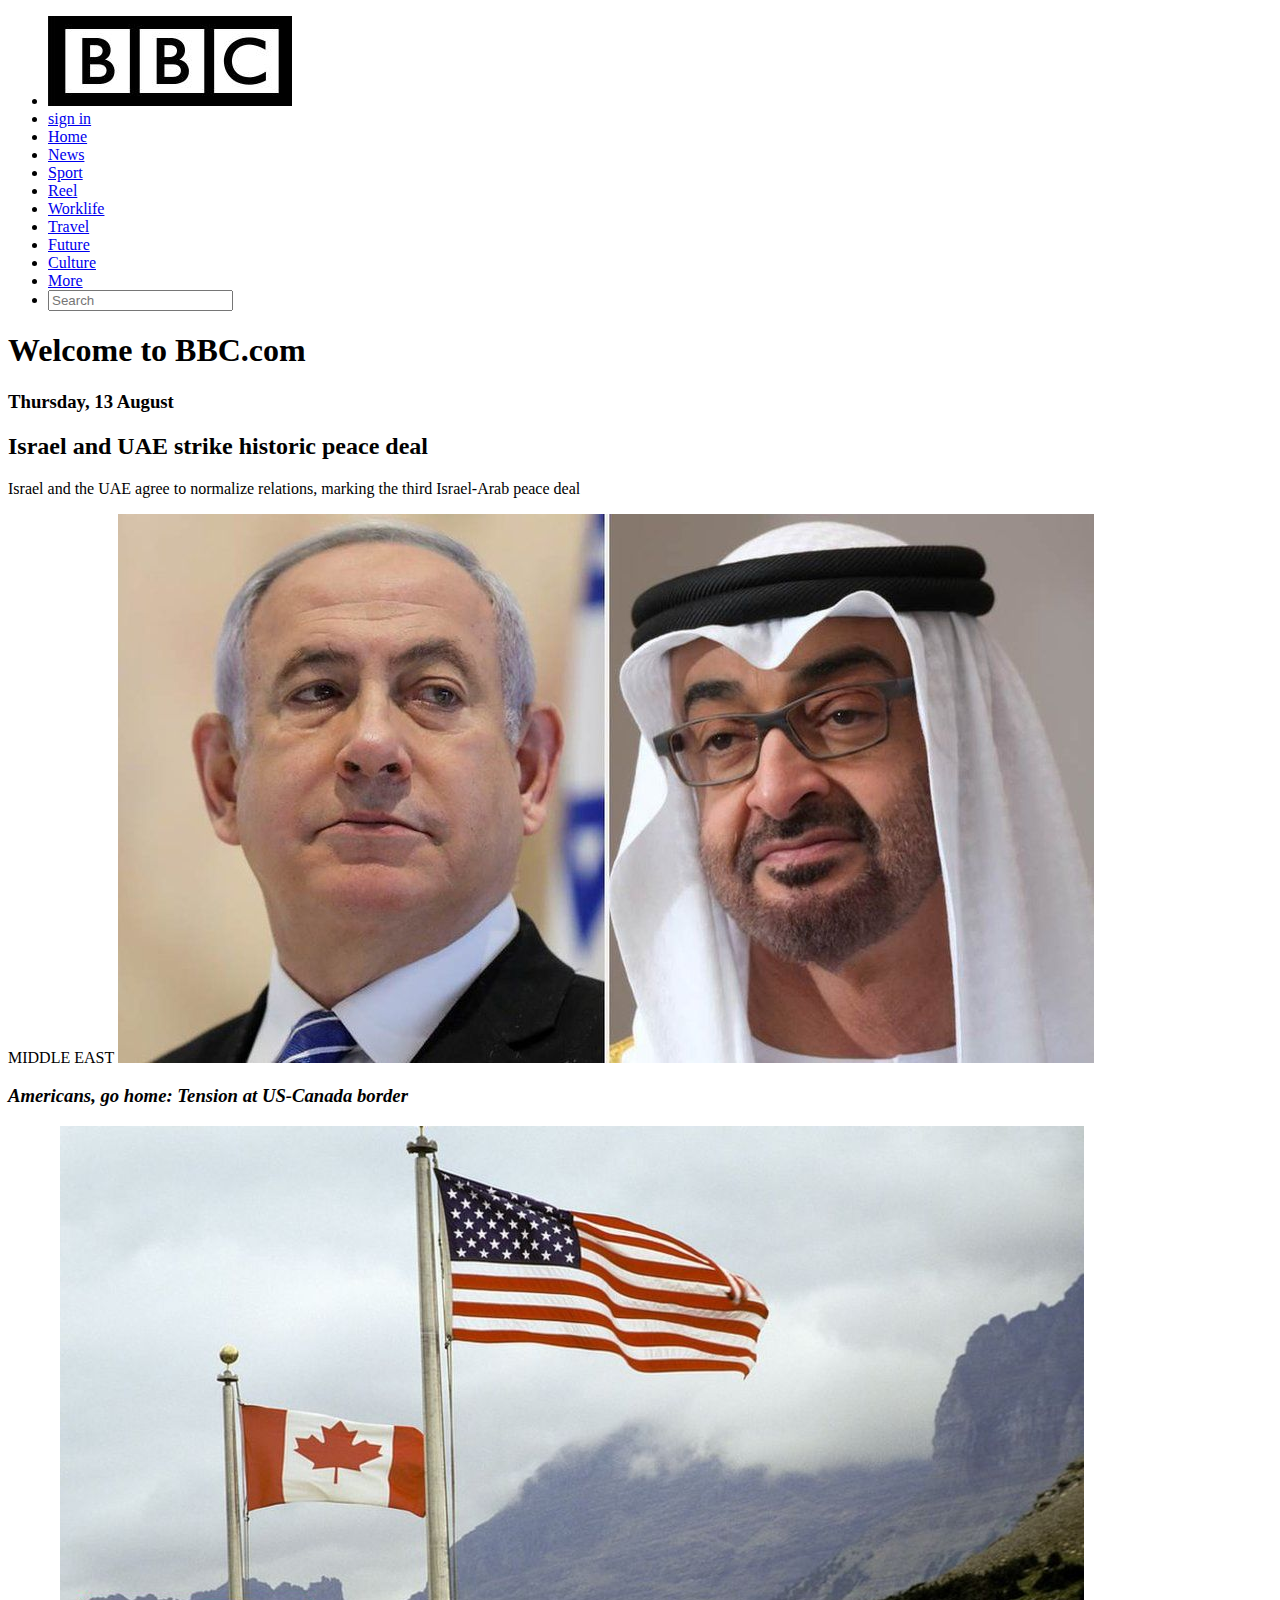
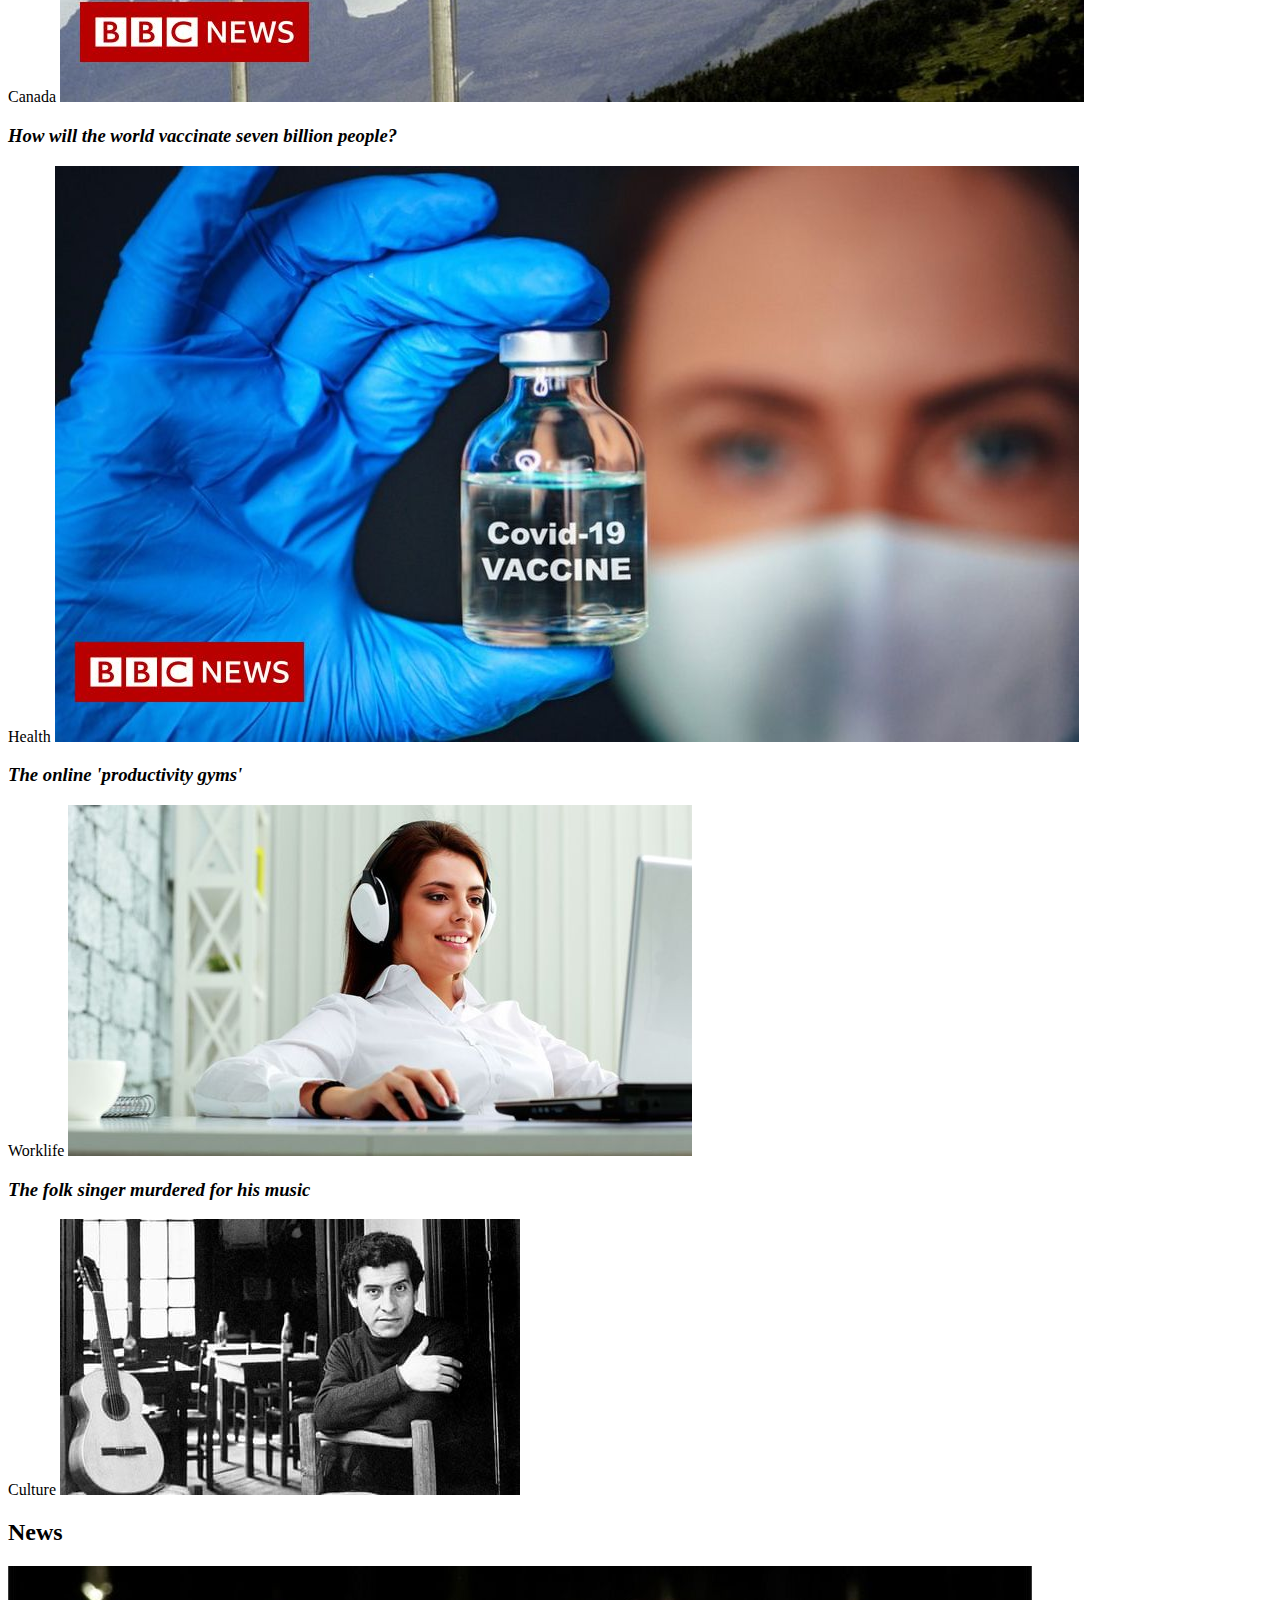
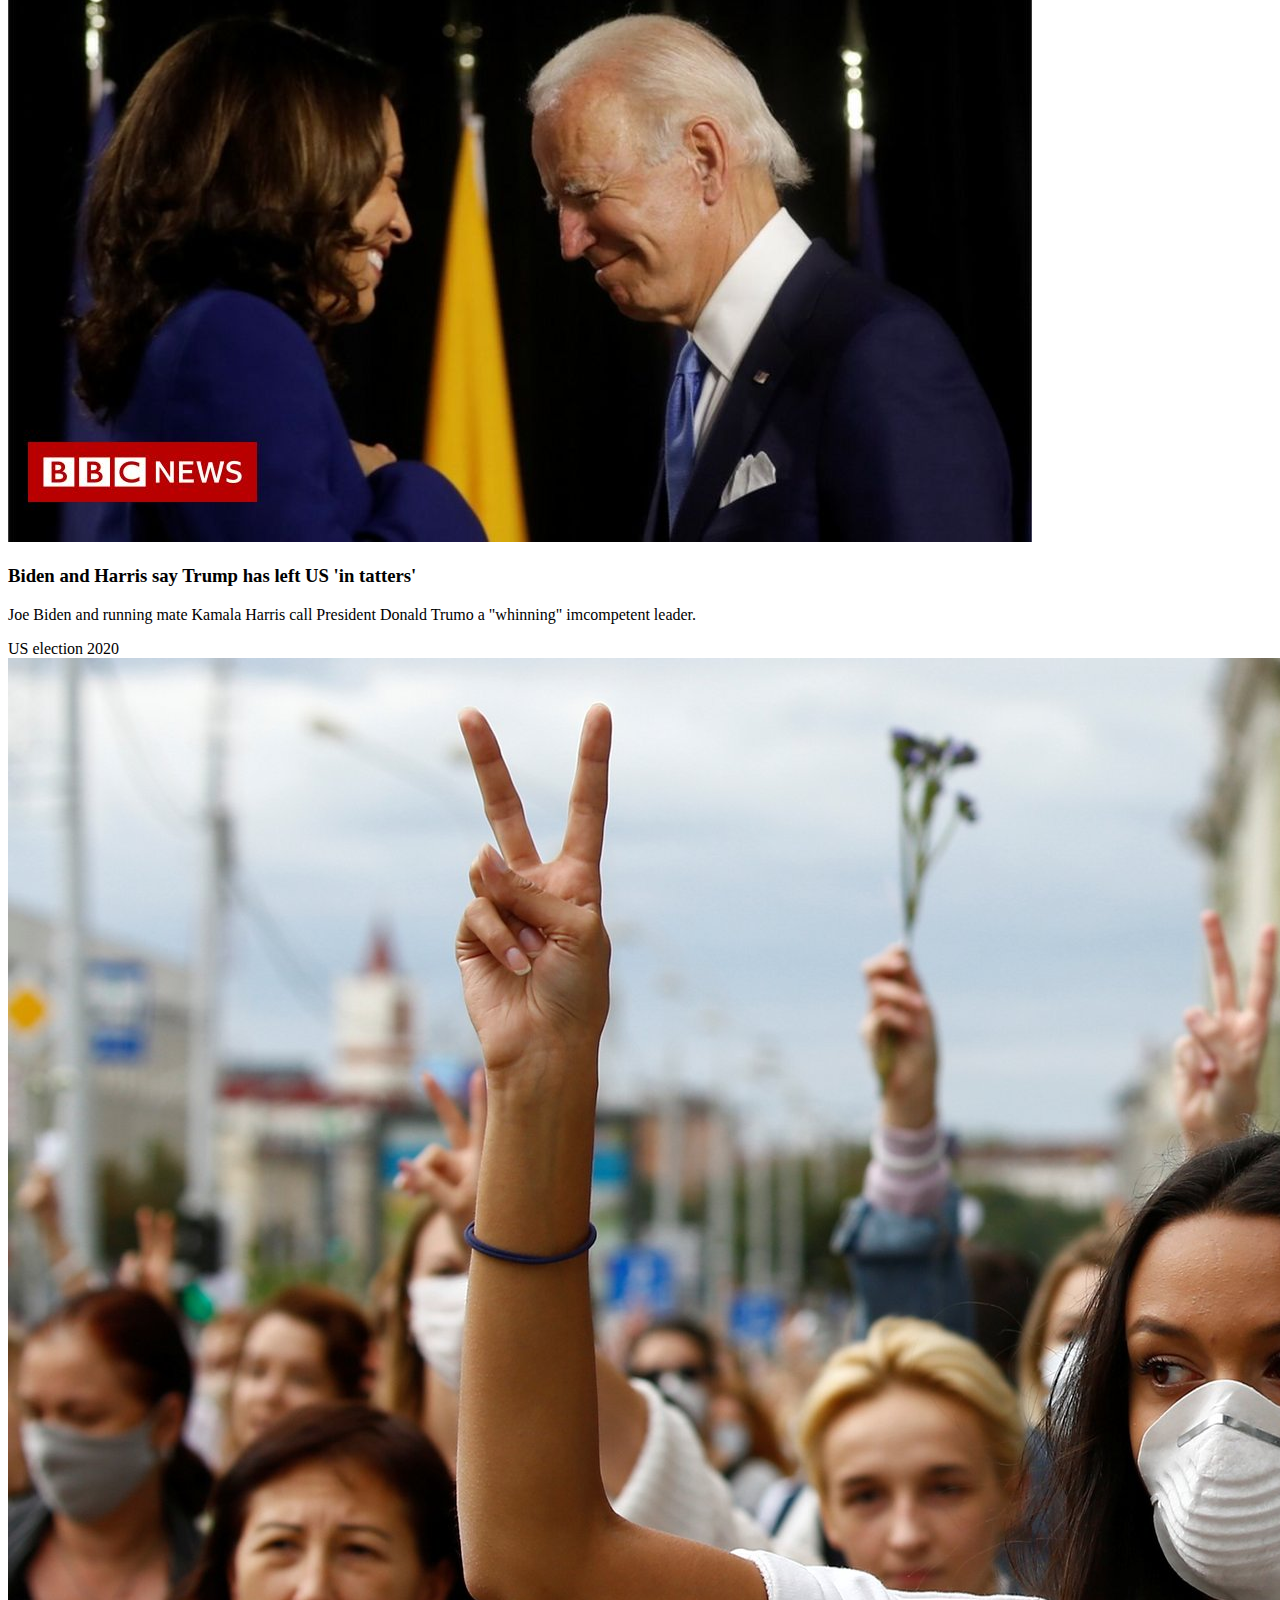
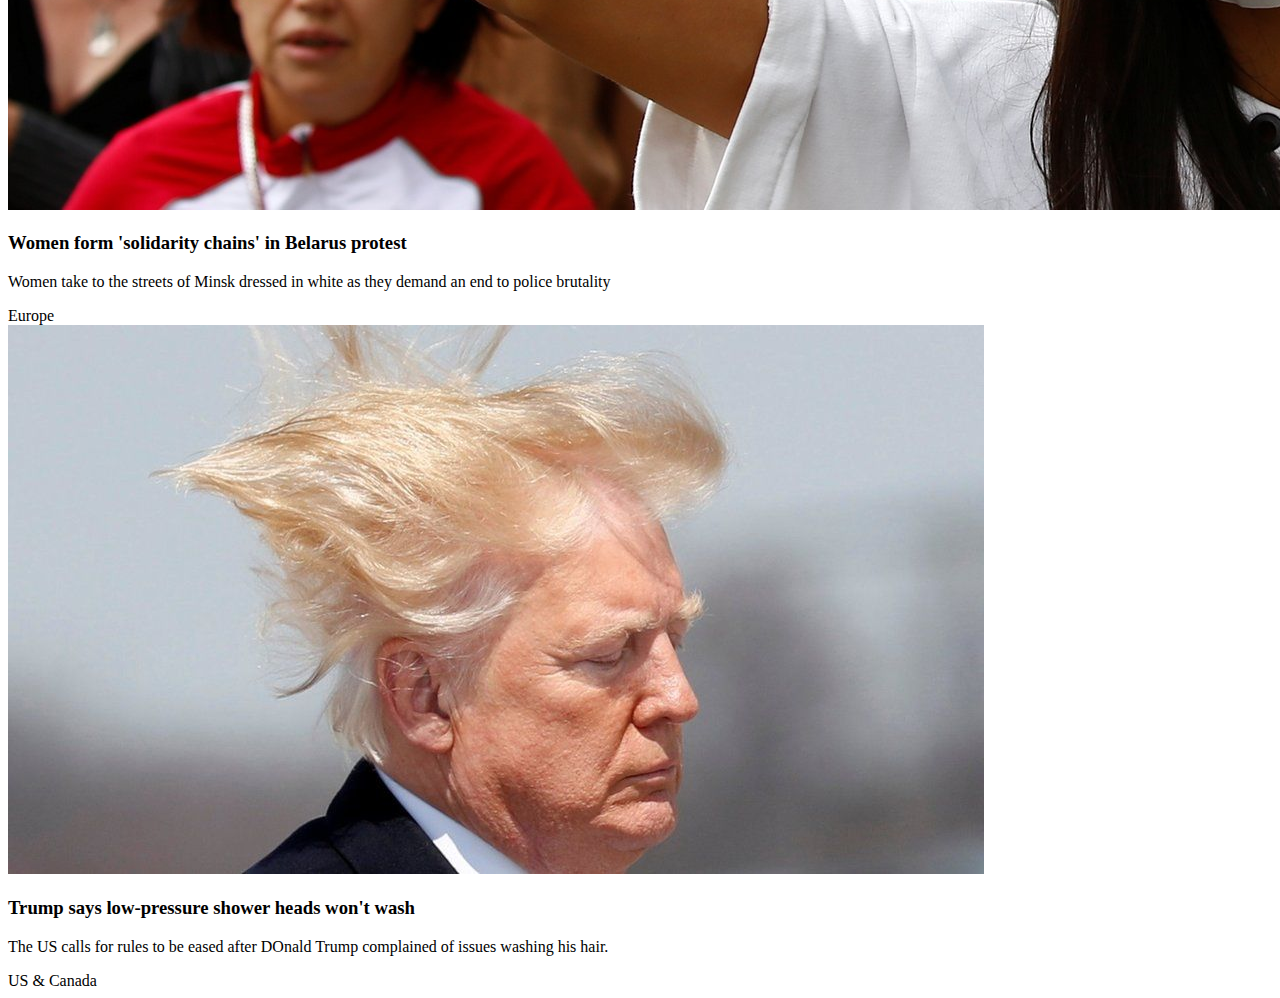
<file: bbc.html>
<!DOCTYPE html>
<html lang="en">
    <head>
        <meta charset="UTF-8">
        <meta http-equiv="X-UA-Compatible" content="IE=edge">
        <meta name="viewport" content="width=device-width, initial-scale=1.0">
        <title>"Bbc-home-page"</title>
    </head>
    <body>
        <heading>
            <nav class="navigation">
                <ul>
                    <li><img src="images/Capture.JPG" alt="logo">
                    <li><a href="#">sign in</a></li>
                    <li><a href="#">Home</a></li>
                    <li><a href="#">News</a></li>
                    <li><a href="#">Sport</a></li>
                    <li><a href="#">Reel</a></li>
                    <li><a href="#">Worklife</a></li>
                    <li><a href="#">Travel</a></li>
                    <li><a href="#">Future</a></li>
                    <li><a href="#">Culture</a></li>
                    <li><a href="#">More</a></li> <!--dropdown menu --> 
                    <li>
                        <form>
                            <input type="text" placeholder="Search">
                        </form>
                    </li>   
                </ul>
            </nav>
        </heading>
        <div class="pagetop">
            <h1>Welcome to BBC.com</h1>
            <h3>Thursday, 13 August</h3>
        </div>
        <section class="top-news">
            <section class="top-news main-block">
                <h2>Israel and UAE strike historic peace deal</h2>
                <p>Israel and the UAE agree to normalize relations, marking the third Israel-Arab peace deal</p>
                <span>MIDDLE EAST</span>
                <a href="#"><img src="images/princeMohamad-1.jpg" alt="Israel and Arab leaders"></a>
            </section>
            <section class="top-news top-left">
                <h3><em>Americans, go home: Tension at US-Canada border</em></h3>
                <span>Canada</span>
                <a href="#"><img src="images/flags-USA-Canada-2.jpg" alt="american flag"></a>
            </section>
            <section class="top-news top-right"> 
                <h3><em>How will the world vaccinate seven billion people?</em></h3>
                <span>Health</span>
                <a href="#"><image src="images/covid-vaccine-3.jpg" alt="vaccine"></a>
            </section>
            <sectiom class="top-news bottom-right">
                <h3><em>The online 'productivity gyms'</em></h3>
                <span>Worklife</span>
                <a href="#"><image src="images/Online-productivity-gyms-4.jpg" alt= "woman at computer"></image></a>
            </sectiom>
            <section class="top-news bottom-left">
                <h3><em>The folk singer murdered for his music</em></h3>
                <span>Culture</span>
                <a href="#"><image src="images/Victor-Jara-010.jpg" alt="singer"></image></a>
            </section>
        </sectiom>
        <section class="lower-news">
            <h2>News</h2>
            <section class ="lower-news left">
                <a href="#"><image src="images/biden.jpg" alt="Biden and Harris"></image></a>
                <h3><strong>Biden and Harris say Trump has left US 'in tatters'</strong></h3>
                <p>Joe Biden and running mate Kamala Harris call President Donald Trumo a "whinning" imcompetent leader.</p>
                <span>US election 2020</span>
            </section>
            <section class="lower-news center">
                <a href="#"><image src="images/rally.jpg"alt="women protest"></image></a>
                <h3><strong>Women form 'solidarity chains' in Belarus protest</strong></h3>
                <p>Women take to the streets of Minsk dressed in white as they demand an end to police brutality</p>
                <span>Europe</span>
            </section>
            <section class ="lower-news right">
                <a href="#"><image src="images/Trump-hair.jpg" alt="Trump upset"></image></a>
                <h3><strong>Trump says low-pressure shower heads won't wash</strong></h3>
                <p>The US calls for rules to be eased after DOnald Trump complained of issues washing his hair.</p>
                <span>US & Canada</span>
            </section>
        </section>
    </body>
</html>
</file>
